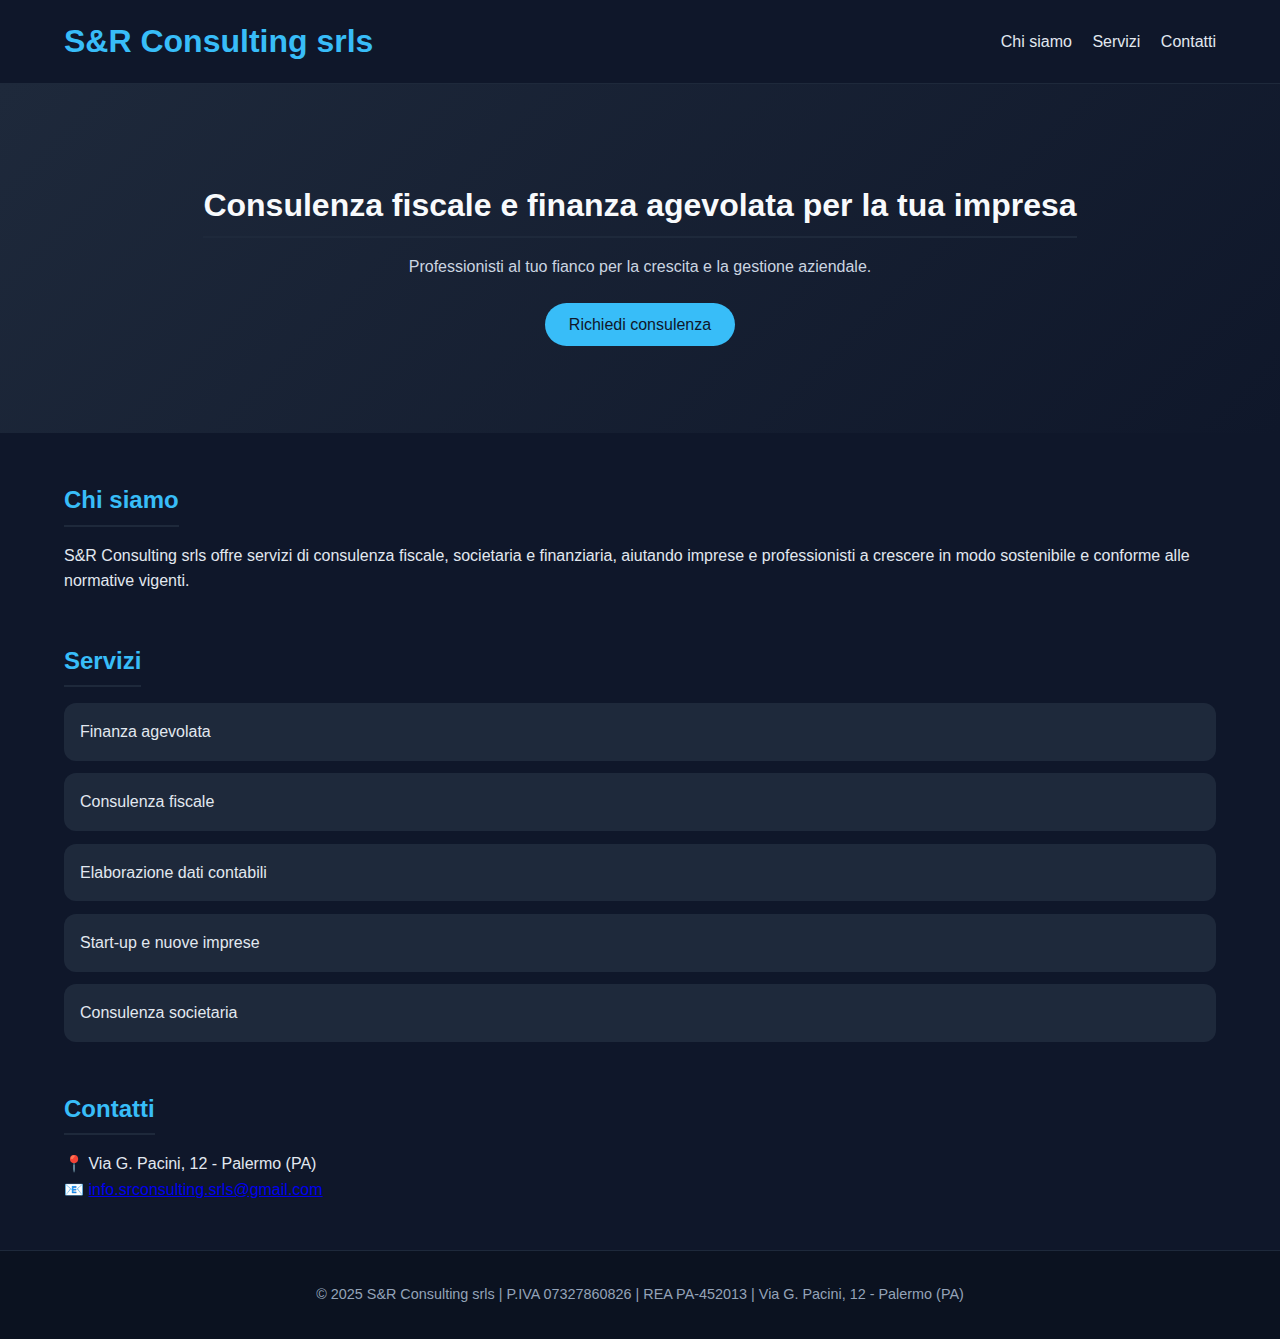
<file: index.html>
<!DOCTYPE html>
<html lang="it">
<head>
  <meta charset="UTF-8" />
  <meta name="viewport" content="width=device-width, initial-scale=1.0" />
  <meta name="description" content="S&R Consulting srls - Consulenza fiscale e finanza agevolata a Palermo." />
  <title>S&R Consulting srls</title>
  <link rel="stylesheet" href="styles.css" />
  <link rel="icon" type="image/png" href="favicon.png" />
</head>
<body>
  <header>
    <div class="container">
      <h1>S&R Consulting srls</h1>
      <nav>
        <a href="#about">Chi siamo</a>
        <a href="#services">Servizi</a>
        <a href="#contact">Contatti</a>
      </nav>
    </div>
  </header>

  <section id="hero">
    <div class="hero-content">
      <h2>Consulenza fiscale e finanza agevolata per la tua impresa</h2>
      <p>Professionisti al tuo fianco per la crescita e la gestione aziendale.</p>
      <a href="mailto:info.srconsulting.srls@gmail.com" class="btn">Richiedi consulenza</a>
    </div>
  </section>

  <section id="about" class="container">
    <h2>Chi siamo</h2>
    <p>S&R Consulting srls offre servizi di consulenza fiscale, societaria e finanziaria, aiutando imprese e professionisti a crescere in modo sostenibile e conforme alle normative vigenti.</p>
  </section>

  <section id="services" class="container">
    <h2>Servizi</h2>
    <ul class="services-list">
      <li>Finanza agevolata</li>
      <li>Consulenza fiscale</li>
      <li>Elaborazione dati contabili</li>
      <li>Start-up e nuove imprese</li>
      <li>Consulenza societaria</li>
    </ul>
  </section>

  <section id="contact" class="container">
    <h2>Contatti</h2>
    <p>📍 Via G. Pacini, 12 - Palermo (PA)</p>
    <p>📧 <a href="mailto:info.srconsulting.srls@gmail.com">info.srconsulting.srls@gmail.com</a></p>
  </section>

  <footer>
    <p>© 2025 S&R Consulting srls | P.IVA 07327860826 | REA PA-452013 | Via G. Pacini, 12 - Palermo (PA)</p>
  </footer>

  <script src="script.js"></script>
</body>
</html>
</file>
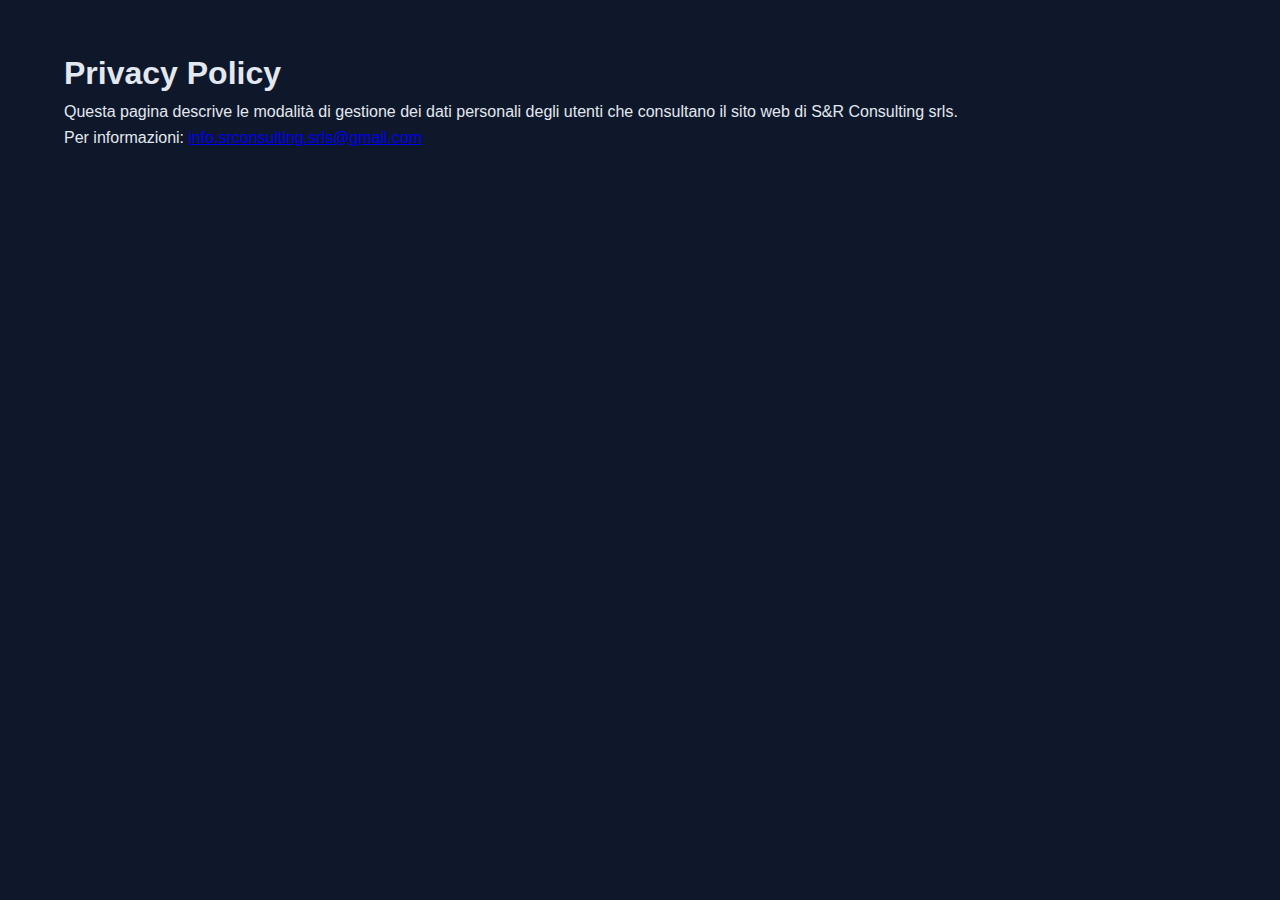
<file: privacy.html>
<!DOCTYPE html>
<html lang="it">
<head>
  <meta charset="UTF-8">
  <meta name="viewport" content="width=device-width, initial-scale=1.0">
  <title>Privacy Policy - S&R Consulting srls</title>
  <link rel="stylesheet" href="styles.css">
</head>
<body>
  <div class="container">
    <h1>Privacy Policy</h1>
    <p>Questa pagina descrive le modalità di gestione dei dati personali degli utenti che consultano il sito web di S&R Consulting srls.</p>
    <p>Per informazioni: <a href="mailto:info.srconsulting.srls@gmail.com">info.srconsulting.srls@gmail.com</a></p>
  </div>
</body>
</html>
</file>
<file: styles.css>
* {
  margin: 0;
  padding: 0;
  box-sizing: border-box;
  font-family: 'Segoe UI', sans-serif;
}

body {
  background-color: #0F172A;
  color: #E2E8F0;
  line-height: 1.6;
}

header {
  background: rgba(15, 23, 42, 0.9);
  padding: 1rem 0;
  border-bottom: 1px solid #1E293B;
}

header .container {
  width: 90%;
  margin: auto;
  display: flex;
  justify-content: space-between;
  align-items: center;
}

header h1 {
  color: #38BDF8;
  font-weight: 600;
}

nav a {
  color: #E2E8F0;
  text-decoration: none;
  margin-left: 1rem;
  transition: color 0.3s ease;
}

nav a:hover {
  color: #38BDF8;
}

#hero {
  background: linear-gradient(135deg, #1E293B, #0F172A);
  text-align: center;
  padding: 6rem 1rem;
}

#hero h2 {
  font-size: 2rem;
  color: #F8FAFC;
  margin-bottom: 1rem;
}

#hero p {
  color: #CBD5E1;
  margin-bottom: 2rem;
}

.btn {
  background-color: #38BDF8;
  color: #0F172A;
  padding: 0.8rem 1.5rem;
  border-radius: 30px;
  text-decoration: none;
  transition: 0.3s ease;
}

.btn:hover {
  background-color: #0EA5E9;
  color: white;
}

.container {
  width: 90%;
  margin: 3rem auto;
}

h2 {
  color: #38BDF8;
  margin-bottom: 1rem;
  border-bottom: 2px solid #1E293B;
  display: inline-block;
  padding-bottom: 0.3rem;
}

.services-list {
  list-style: none;
}

.services-list li {
  background: #1E293B;
  margin-bottom: 0.8rem;
  padding: 1rem;
  border-radius: 12px;
  transition: transform 0.3s ease;
}

.services-list li:hover {
  transform: translateY(-4px);
}

footer {
  background: #0B1220;
  text-align: center;
  padding: 2rem 1rem;
  color: #94A3B8;
  font-size: 0.9rem;
  border-top: 1px solid #1E293B;
}
</file>
